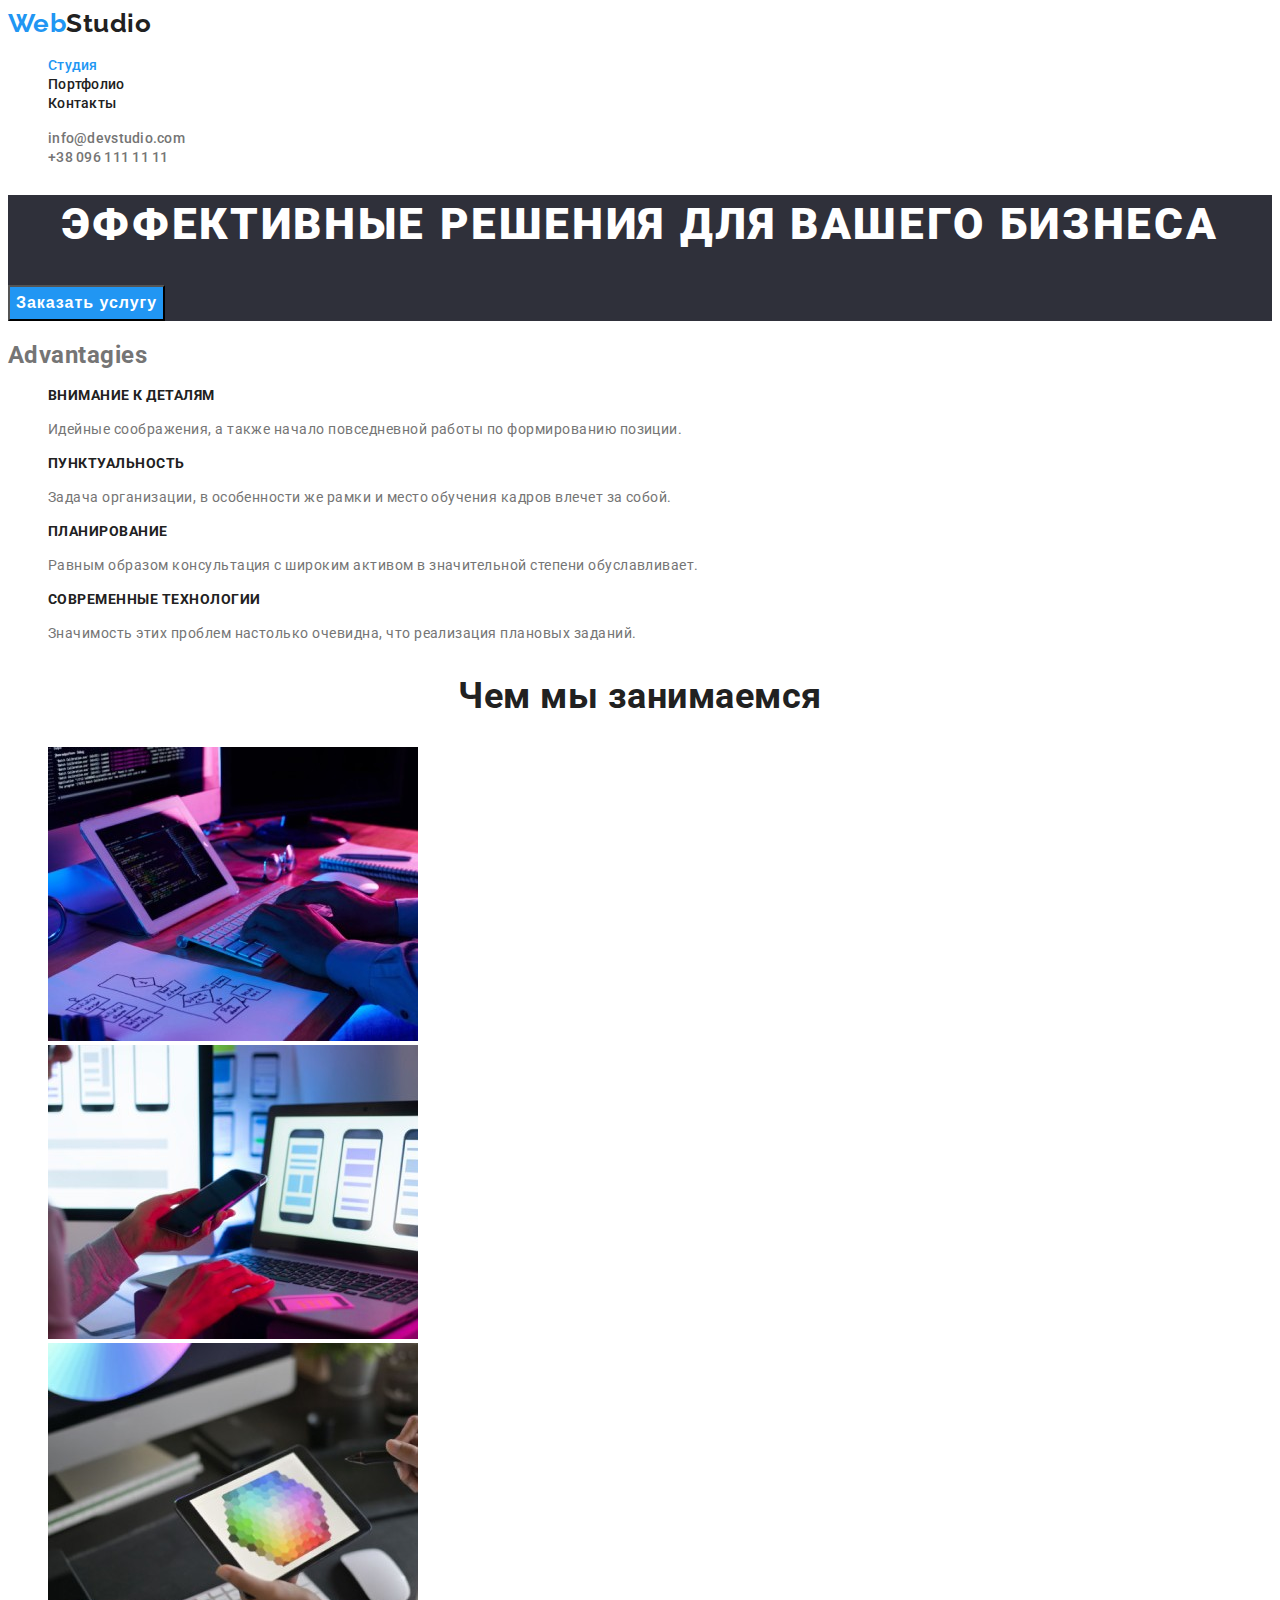
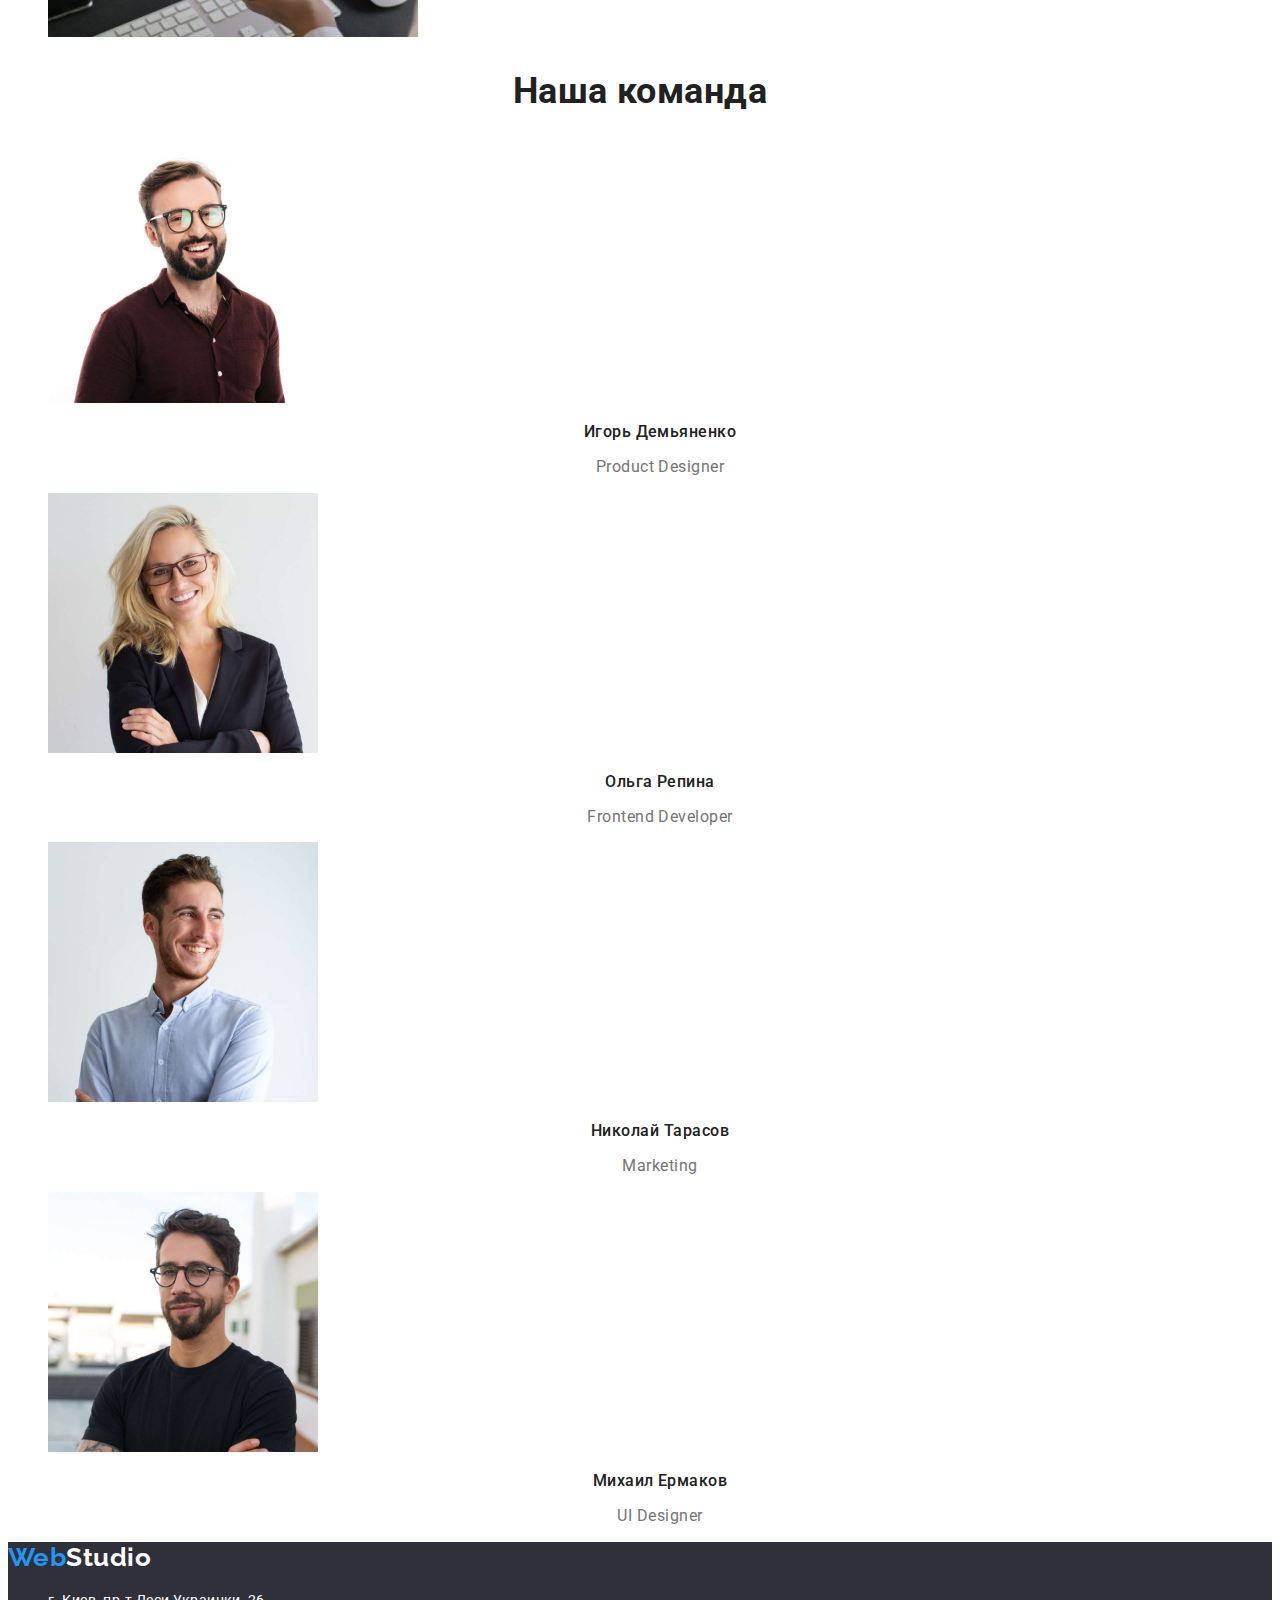
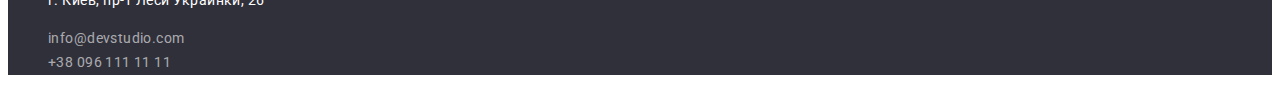
<file: index.html>
<!DOCTYPE html>
<html lang="en">
<head>
    <meta charset="UTF-8">
    <meta http-equiv="X-UA-Compatible" content="IE=edge">
    <meta name="viewport" content="width=device-width, initial-scale=1.0">
    <title>Web Studio</title>
    <link rel="preconnect" href="https://fonts.googleapis.com">
    <link rel="preconnect" href="https://fonts.gstatic.com" crossorigin>
    <link href="https://fonts.googleapis.com/css2?family=Raleway:wght@700&family=Roboto:wght@400;500;700;900&display=swap"
        rel="stylesheet">
    <link rel="stylesheet" href="./css/styles.css">
</head>
<body>
    <!-- Navigation -->
    <header>
        <nav>
            <a class="logo" href="./index.html">
                <span class="title">Web</span>Studio
            </a>
            
            <ul class="site-nav list">
                <li><a href="./index.html" class="link current">Студия</a></li>
                <li><a href="./portfolio.html" class="link">Портфолио</a></li>
                <li><a href="" class="link">Контакты</a></li>
            </ul>
        </nav>
        <!-- Contacts -->
        <ul class="contacts">
            <li><a class="link" href="mailto:info@devstudio.com">info@devstudio.com</a></li>
            <li><a class="link" href="tel:380961111111">+38 096 111 11 11</a></li>
        </ul>
    </header>
 <main>
    <!-- Hero Section -->
        <section class="hero">
            <h1 class="hero-title">Эффективные решения для вашего бизнеса</h1>
            <button class="button primary" type="button">Заказать услугу</button>
            
        </section>
    <!-- Advantagies -->
    <section>
        <h2>Advantagies</h2>
        <ul class="feature-list">
            <li>
                <h3 class="title">Внимание к деталям</h3>
                <p class="text">
                    Идейные соображения, а также начало повседневной работы по формированию позиции.
                </p>
            </li>
            <li>
                <h3 class="title">Пунктуальность</h3>
                <p class="text">
                    Задача организации, в особенности же рамки и место обучения кадров влечет за собой.
                </p>
            </li>
            <li>
                <h3 class="title">Планирование</h3>
                <p class="text">
                    Равным образом консультация с широким активом в значительной степени обуславливает.
                </p>
            </li>
            <li>
                <h3 class="title">Современные технологии</h3>
                <p class="text">
                    Значимость этих проблем настолько очевидна, что реализация плановых заданий.
                </p>
            </li>
        </ul>
    </section>
    <!-- Work examples -->
    <section class="work-list">
        <h2 class="title">Чем мы занимаемся</h2>
        <ul>
            <li>
                <img src="./images/placeholder.jpg" alt="laptop" width="370">
            </li>
            <li>
                <img src="./images/placeholder2.jpg" alt="phone" width="370">
            </li>
            <li>
                <img src="./images/placeholder3.jpg" alt="palette" width="370">
            </li>
        </ul>
    </section>
    <!-- Employees -->
    <section class="employees-list">
        <h2 class="title">Наша команда</h2>
        <ul>
            <li>
                <img src="./images/employee1.jpg" alt="employee" width="270">
                <h3 class="employee-name">Игорь Демьяненко</h3>
                <p class="employee-position">Product Designer</p>
            </li>
            <li>
                <img src="./images/emloyee2.jpg" alt="employee" width="270">
                <h3 class="employee-name">Ольга Репина</h3>
                <p class="employee-position">Frontend Developer</p>
            </li>
            <li>
                <img src="./images/employee3.jpg" alt="employee" width="270">
                <h3 class="employee-name">Николай Тарасов</h3>
                <p class="employee-position">Marketing</p>
            </li>
            <li>
                <img src="./images/employee4.jpg" alt="employee" width="270">
                <h3 class="employee-name">Михаил Ермаков</h3>
                <p class="employee-position">UI Designer</p>
            </li>
        </ul>
    </section>
 </main>
    <!-- Footer -->
    <footer class="footer">
        <a class="logo footer-logo" href="./index.html">
            <span class="title">Web</span>Studio
        </a>
        <address>
            <ul class="contacts">
                <li>
                    <p class="text">г. Киев, пр-т Леси Украинки, 26</p>
                </li>
                <li>
                    <a class="link contacts-footer" href="mailto:info@devstudio.com">info@devstudio.com</a>
                </li>
                <li>
                    <a class="link contacts-footer" href="tel:380961111111">+38 096 111 11 11</a>
                </li>
            </ul>
        </address>
    </footer>
</body>
</html>
</file>
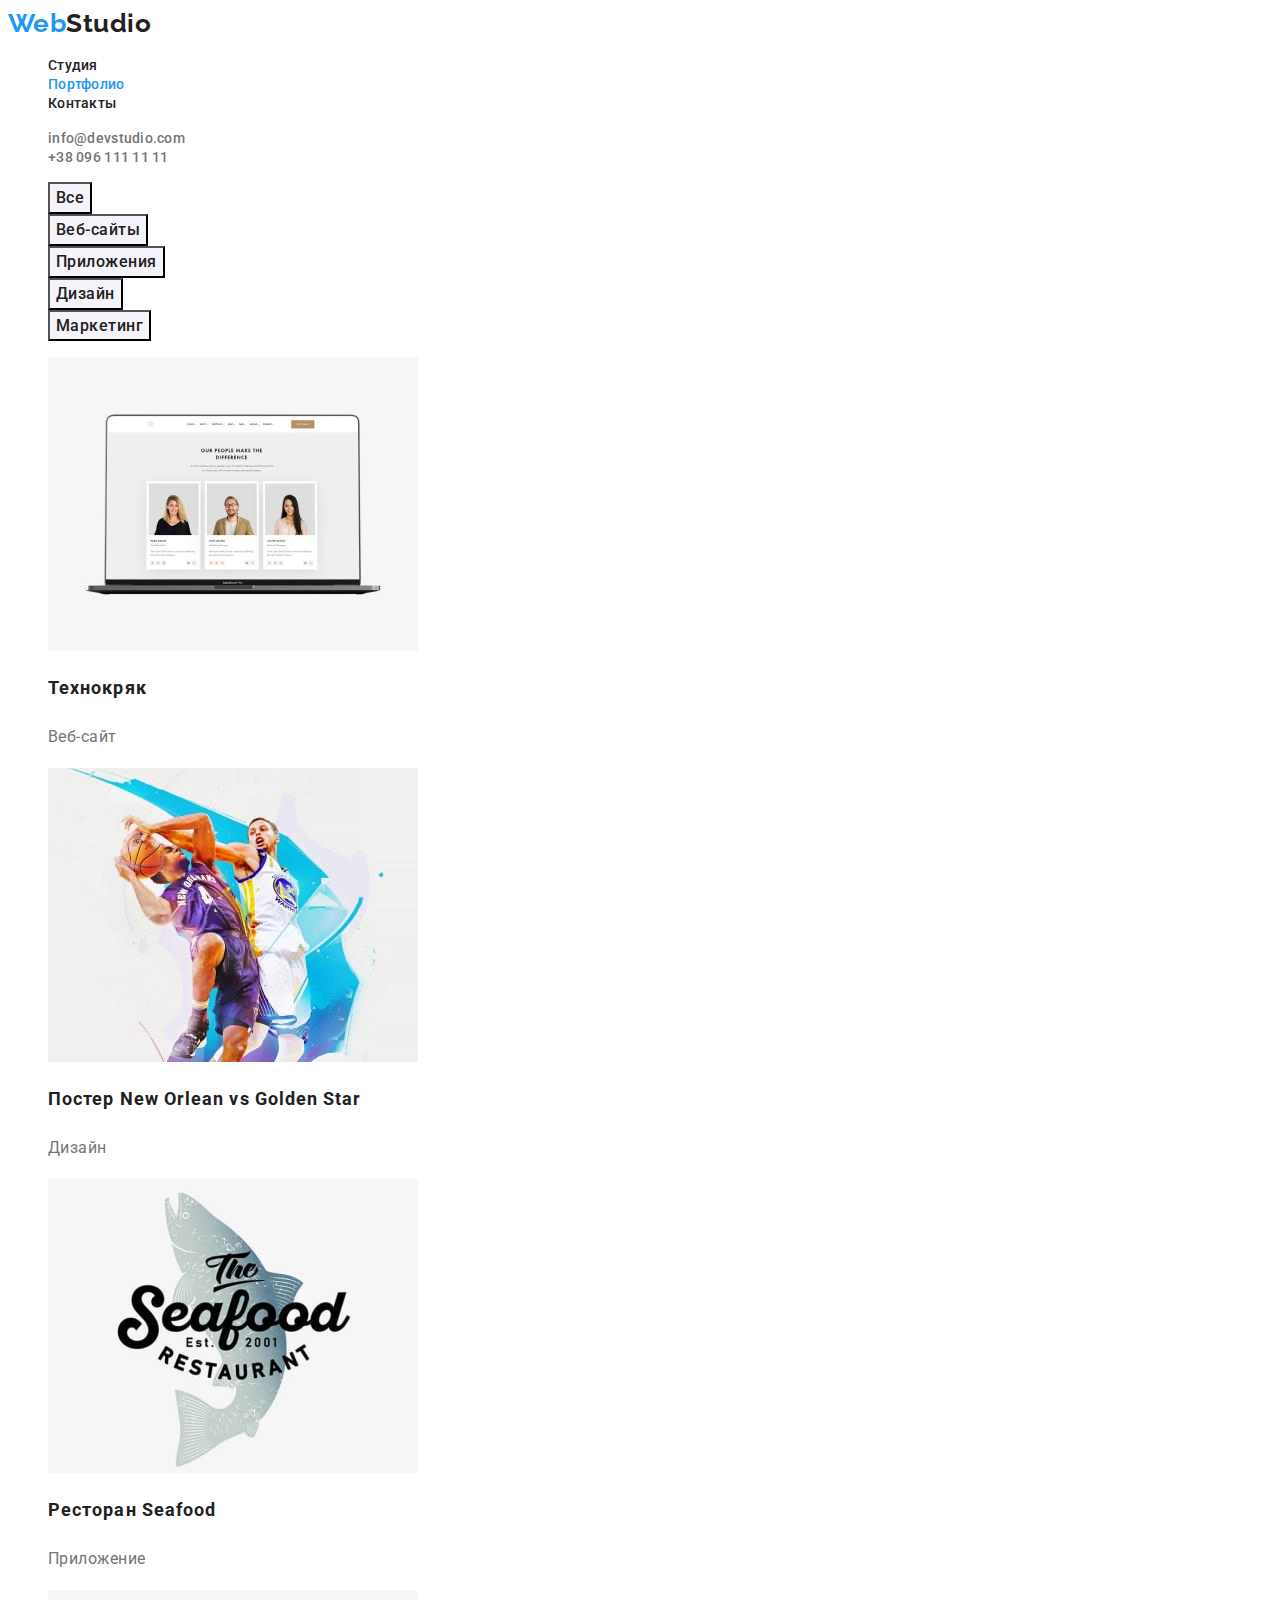
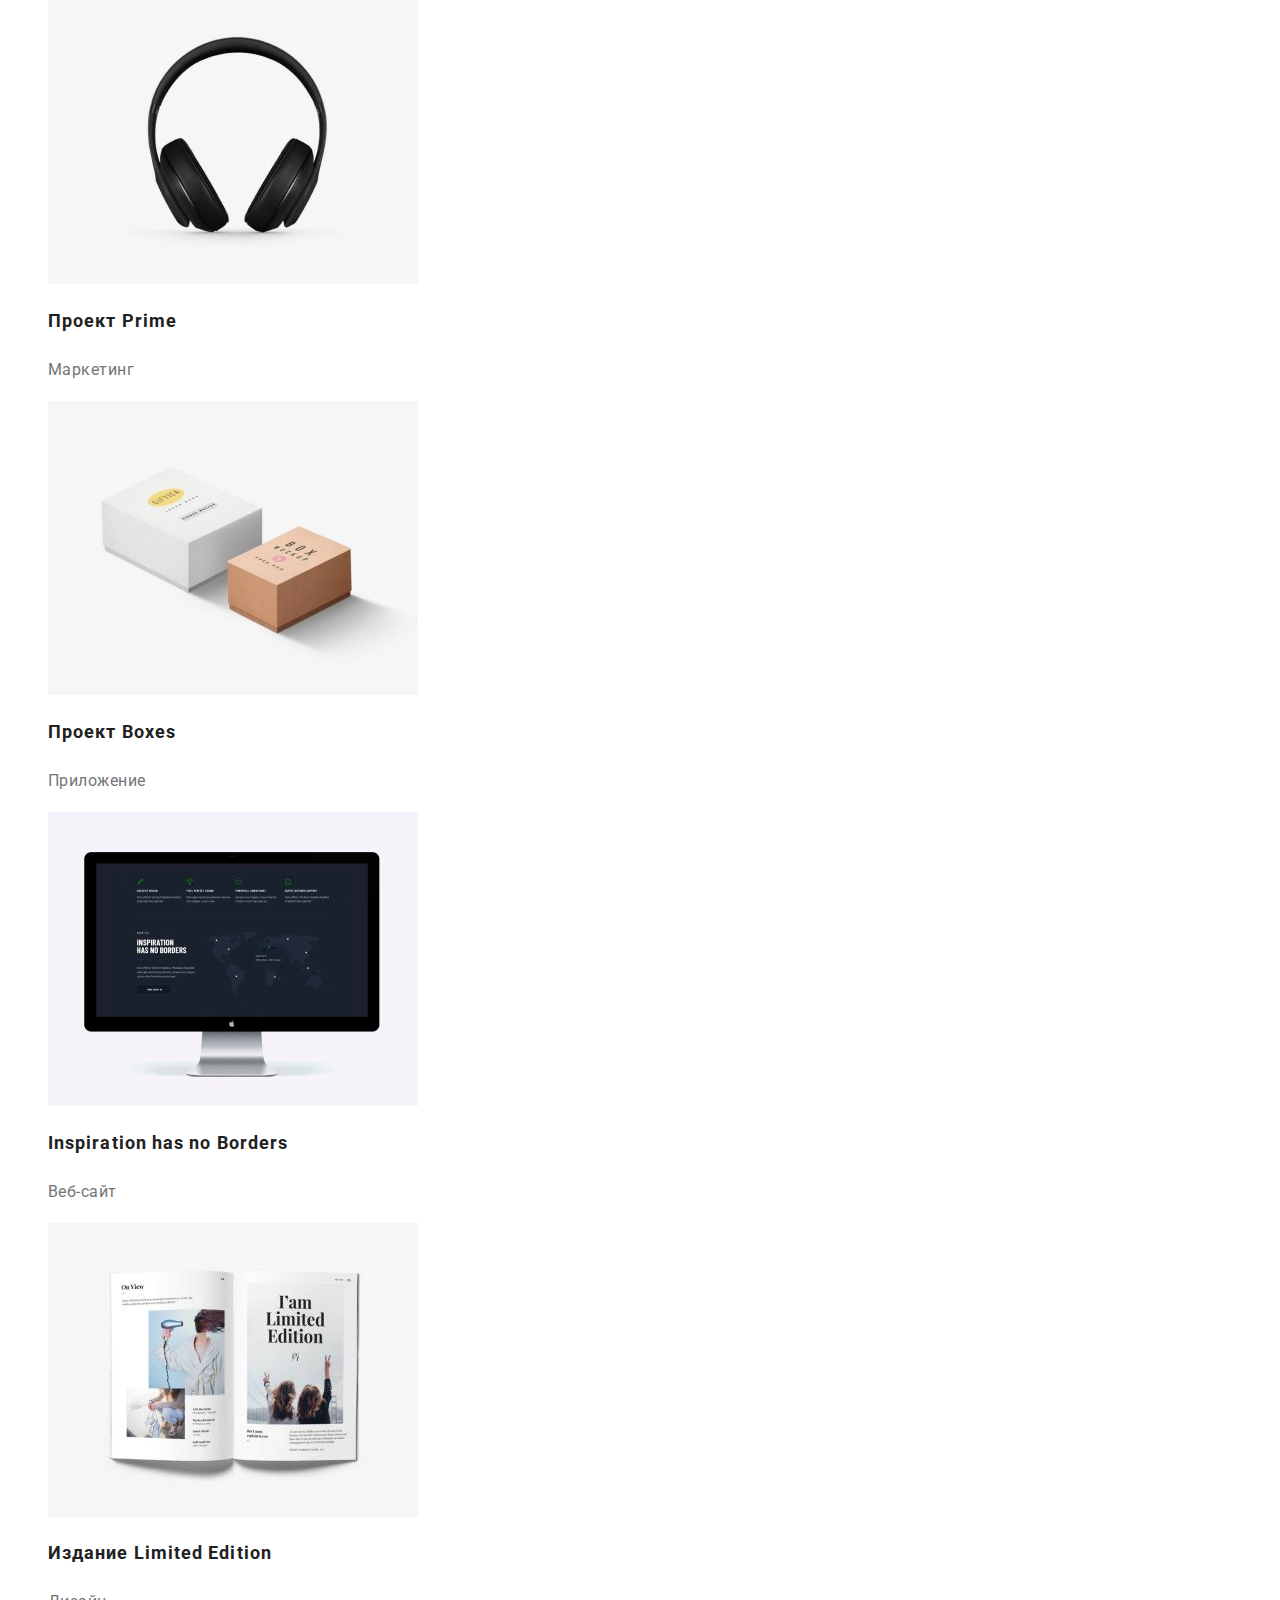
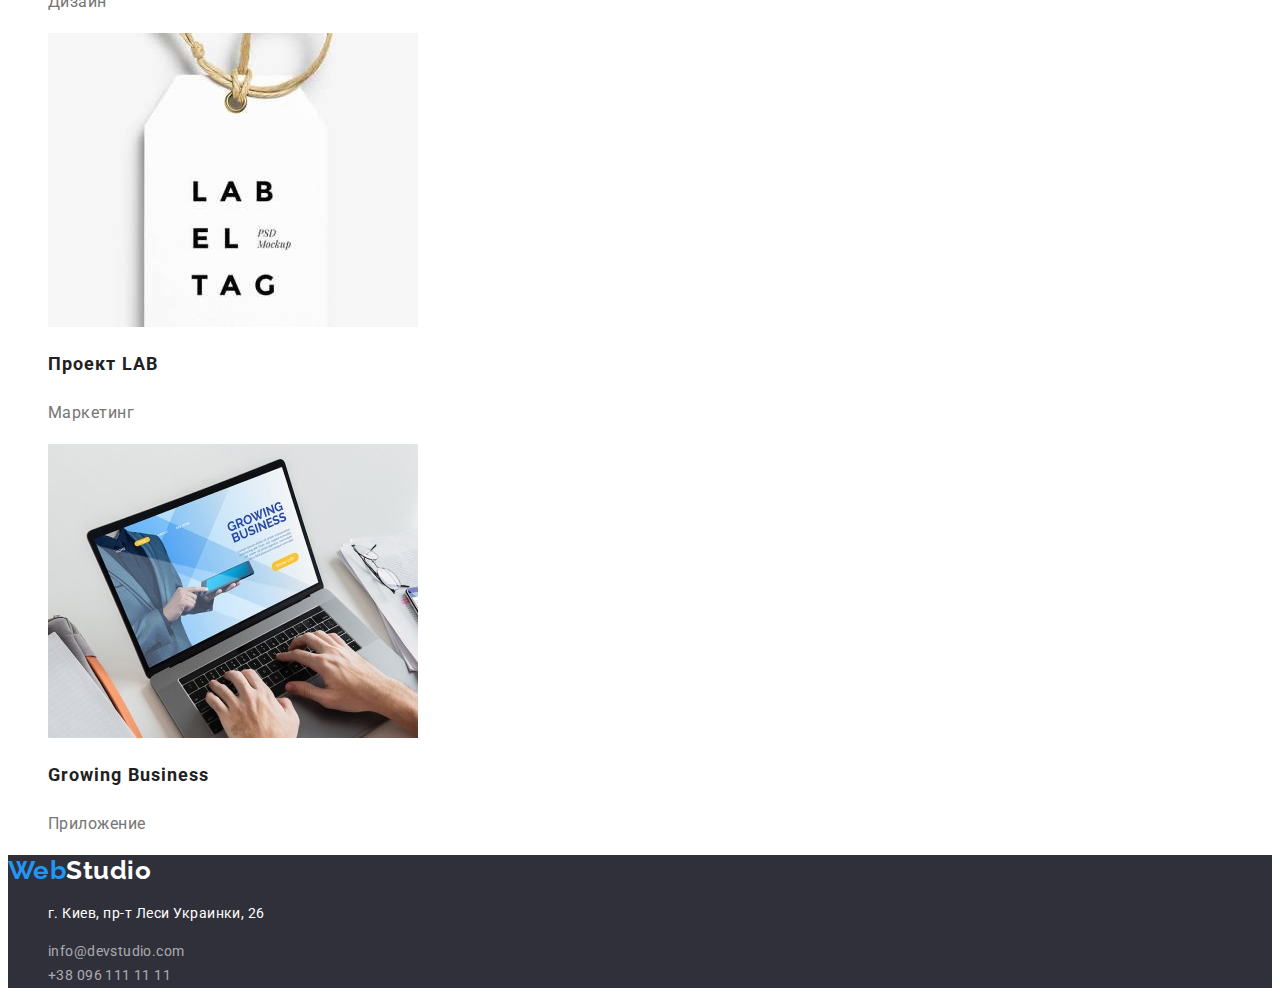
<file: portfolio.html>
<!DOCTYPE html>
<html lang="en">

<head>
    <meta charset="UTF-8">
    <meta http-equiv="X-UA-Compatible" content="IE=edge">
    <meta name="viewport" content="width=device-width, initial-scale=1.0">
    <title>Portfolio</title>
    <link rel="preconnect" href="https://fonts.googleapis.com">
    <link rel="preconnect" href="https://fonts.gstatic.com" crossorigin>
    <link href="https://fonts.googleapis.com/css2?family=Raleway:wght@700&family=Roboto:wght@400;500;700;900&display=swap"
        rel="stylesheet">
    <link rel="stylesheet" href="./css/styles.css">
</head>

<body>
    <!-- Navigation -->
    <header>
        <nav> 
            <a class="logo" href="./index.html">
                <span class="title">Web</span>Studio
            </a>

            <ul class="site-nav list">
                <li><a href="./index.html" class="link">Студия</a></li>
                <li><a href="./portfolio.html" class="link current">Портфолио</a></li>
                <li><a href="" class="link">Контакты</a></li>
            </ul>
        </nav>
        <!-- Contacts -->
        <ul class="contacts">
            <li><a class="link" href="mailto:info@devstudio.com">info@devstudio.com</a></li>
            <li><a class="link" href="tel:380961111111">+38 096 111 11 11</a></li>
        </ul>
    </header>
    <main>
        <!-- Main content -->
        <section>
            <!-- Filter of the main content -->
            <ul class="filters">
                <li><button class="tab" type="button">Все</button></li>
                <li><button class="tab" type="button">Веб-сайты</button></li>
                <li><button class="tab" type="button">Приложения</button></li>
                <li><button class="tab" type="button">Дизайн</button></li>
                <li><button class="tab" type="button">Маркетинг</button></li>
            </ul>
            <ul class="portfolio-list">
                <li>
                    <a class="link" href="">
                        <img src="./images/portfolio.jpg" alt="laptop" width="370">
                        <h2 class="title">Технокряк</h2>
                        <p class="text">Веб-сайт</p>
                    </a>
                </li>
                <li>
                    <a class="link" href="">
                        <img src="./images/portfolio1.jpg" alt="basketball" width="370">
                        <h2 class="title">Постер New Orlean vs Golden Star</h2>
                        <p class="text">Дизайн</p>
                    </a>
                </li>
                <li>
                    <a class="link" href="">
                        <img src="./images/portfolio2.jpg" alt="seafood-label" width="370">
                        <h2 class="title">Ресторан Seafood</h2>
                        <p class="text">Приложение</p>
                    </a>
                </li>
                <li>
                    <a class="link" href="">
                        <img src="./images/portfolio3.jpg" alt="headphones" width="370">
                        <h2 class="title">Проект Prime</h2>
                        <p class="text">Маркетинг</p>
                    </a>
                </li>
                <li>
                    <a class="link" href="">
                        <img src="./images/portfolio4.jpg" alt="boxes" width="370">
                        <h2 class="title">Проект Boxes</h2>
                        <p class="text">Приложение</p>
                    </a>
                </li>
                <li>
                    <a class="link" href="">
                        <img src="./images/portfolio5.jpg" alt="screen" width="370">
                        <h2 class="title">Inspiration has no Borders</h2>
                        <p class="text">Веб-сайт</p>
                    </a>
                </li>
                <li>
                    <a class="link" href="">
                        <img src="./images/portfolio6.jpg" alt="book" width="370">
                        <h2 class="title">Издание Limited Edition</h2>
                        <p class="text">Дизайн</p>
                    </a>
                </li>
                <li>
                    <a class="link" href="">
                        <img src="./images/portfolio7.jpg" alt="keychain" width="370">
                        <h2 class="title">Проект LAB</h2>
                        <p class="text">Маркетинг</p>
                    </a>
                </li>
                <li>
                    <a class="link" href="">
                        <img src="./images/portfolio8.jpg" alt="business-laptop" width="370">
                        <h2 class="title">Growing Business</h2>
                        <p class="text">Приложение</p>
                    </a>
                </li>
            </ul>
        </section>
    </main>
        
    <!-- Footer -->
    <footer class="footer">
        <a class="logo footer-logo" href="./index.html">
            <span class="title">Web</span>Studio
        </a>
        <address>
            <ul class="contacts">
                <li>
                    <p class="text">г. Киев, пр-т Леси Украинки, 26</p>
                </li>
                <li>
                    <a class="link contacts-footer" href="mailto:info@devstudio.com">info@devstudio.com</a>
                </li>
                <li>
                    <a class="link contacts-footer" href="tel:380961111111">+38 096 111 11 11</a>
                </li>
            </ul>
        </address>
    </footer>
</body>

</html>
</file>
<file: css/styles.css>
/* основной цвет текста #757575 */
/* вторичный цвет #212121 */
/* цвет фона #FFFFFF */
/* вторичный цвет фона #2F303A */
/* серый цвет фона для секции #F5F4FA */
/* акцент #2196F3 */

:root {
  --primary-text-color: #757575;
  --title-text-color: #212121;
  --accent-color: #2196f3;
  --primary-white-color: #ffffff;
}

body {
  background-color: var(--primary-bg-color);
  color: var(--primary-text-color);

  font-family: Roboto, sans-serif;
  letter-spacing: 0.03em;
}

ul {
  list-style: none;
}

/* Logo */

.logo {
  font-family: Raleway, sans-serif;
  color: var(--title-text-color);
  text-decoration: none;

  font-weight: 700;
  font-size: 26px;
  line-height: 1.19;
}

.logo .title {
  color: var(--accent-color);
}

/* Site navigation */

.site-nav .link {
  color: var(--title-text-color);
  text-decoration: none;

  font-weight: 500;
  font-size: 14px;
  line-height: 1.14;
  letter-spacing: 0.02em;
}

.site-nav .link:hover,
.site-nav .link:focus {
  color: var(--accent-color);
}

.site-nav .link.current {
  color: var(--accent-color);
}

/* Contacts */

.contacts .link {
  color: var(--primary-text-color);
  text-decoration: none;

  font-weight: 500;
  font-size: 14px;
  line-height: 1.14;
  letter-spacing: 0.02em;
}

.contacts .link:hover,
.contacts .link:focus {
  color: var(--accent-color);
}

/* Hero  */

.hero {
  background-color: #2f303a;
}

.hero-title {
  color: var(--primary-white-color);

  font-weight: 900;
  font-size: 44px;
  line-height: 1.36;
  letter-spacing: 0.06em;

  text-align: center;
  text-transform: uppercase;
}

/* Button */

.button {
  color: var(--primary-text-color);
  background-color: var(--primary-white-color);
  text-decoration: none;

  font-weight: 700;
  font-size: 16px;
  line-height: 1.87;
  letter-spacing: 0.06em;
}

.button.primary {
  background-color: var(--accent-color);
  color: var(--primary-white-color);
}

.button.primary:hover,
.button.primary:focus {
  background-color: var(--primary-white-color);
  color: var(--accent-color);
}

/* Feature list */

.feature-list .title {
  color: var(--title-text-color);

  font-weight: 700;
  font-size: 14px;
  line-height: 1.14;

  text-transform: uppercase;
}

.feature-list .text {
  font-size: 14px;
  line-height: 1.71;
}

/* Work examples */

.work-list .title,
.employees-list .title {
  color: var(--title-text-color);

  font-weight: 700;
  font-size: 36px;
  line-height: 1.16;

  text-align: center;
}

/* Employees */

/* .employees-list .title {
  color: var(--title-text-color);
} */

.employee-name {
  color: var(--title-text-color);

  font-weight: 500;
  font-size: 16px;
  line-height: 1.18;
  text-align: center;
}

.employee-position {
  font-size: 16px;
  line-height: 1.18;

  text-align: center;
}

/* Footer styles */

.footer {
  background-color: #2f303a;
}

.footer .footer-logo {
  color: var(--primary-white-color);
}

.footer .text {
  color: var(--primary-white-color);

  font-style: normal;
  font-size: 14px;
  line-height: 1.71;
}

.contacts .contacts-footer {
  text-decoration: none;

  font-style: normal;
  font-weight: 400;
  font-size: 14px;
  line-height: 1.71;
  letter-spacing: 0.03em;
  
  color: rgba(255, 255, 255, 0.6);
}

/* Portfolio Styles */

.portfolio-list .title {
  color: var(--title-text-color);
}

.portfolio-list .text {
  color: var(--primary-text-color);
}

/* Filters of the main content */

.filters .tab:hover,
.filters .tab:focus {
  background-color: var(--accent-color);
  color: var(--primary-white-color);
}

.tab {
  background-color: #f5f4fa;
  color: var(--title-text-color);
  font-family: inherit;

  font-weight: 500;
  font-size: 16px;
  line-height: 1.62;
  letter-spacing: 0.03em;

  cursor: pointer;
}

/* Main content */

.portfolio-list .link {
  text-decoration: none;
}

.portfolio-list .title {
  font-weight: 700;
  font-size: 18px;
  line-height: 2;
  letter-spacing: 0.06em;
}

.portfolio-list .text {
  font-size: 16px;
  line-height: 1.87;
}
</file>
